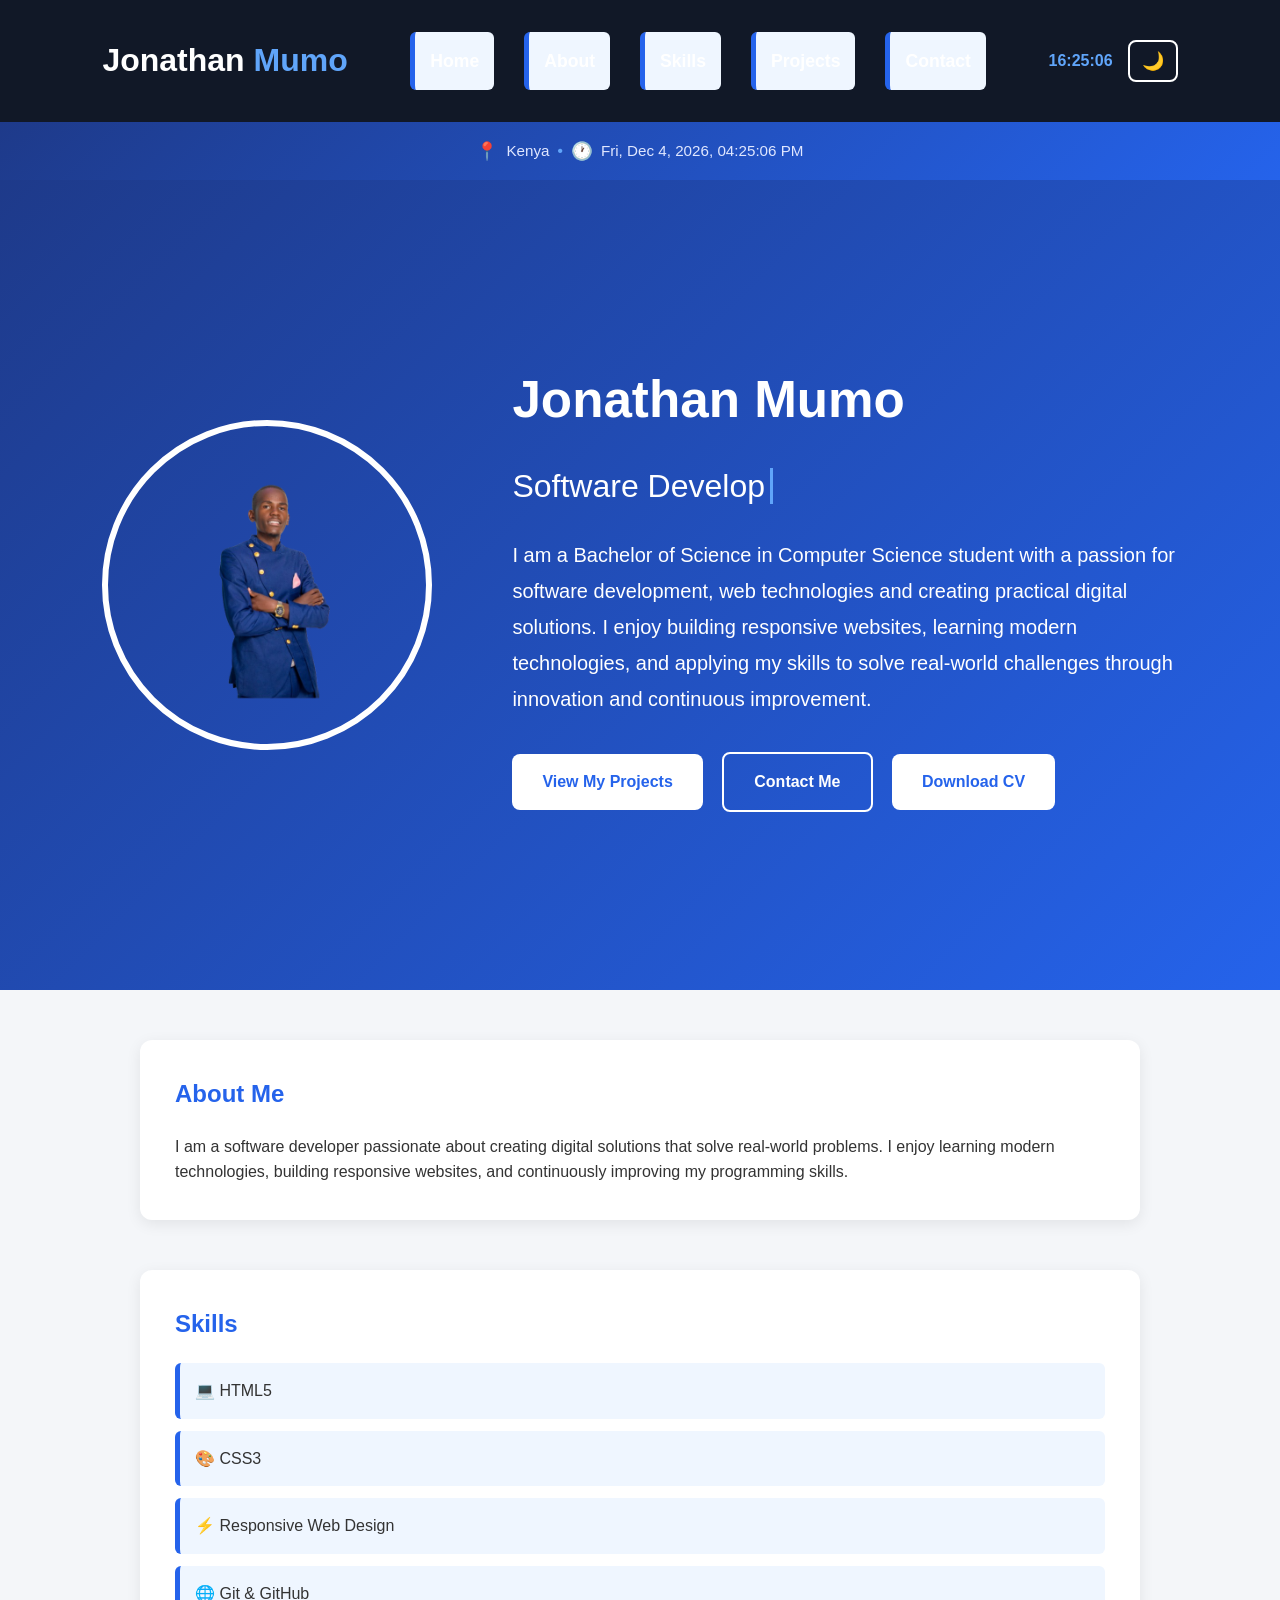
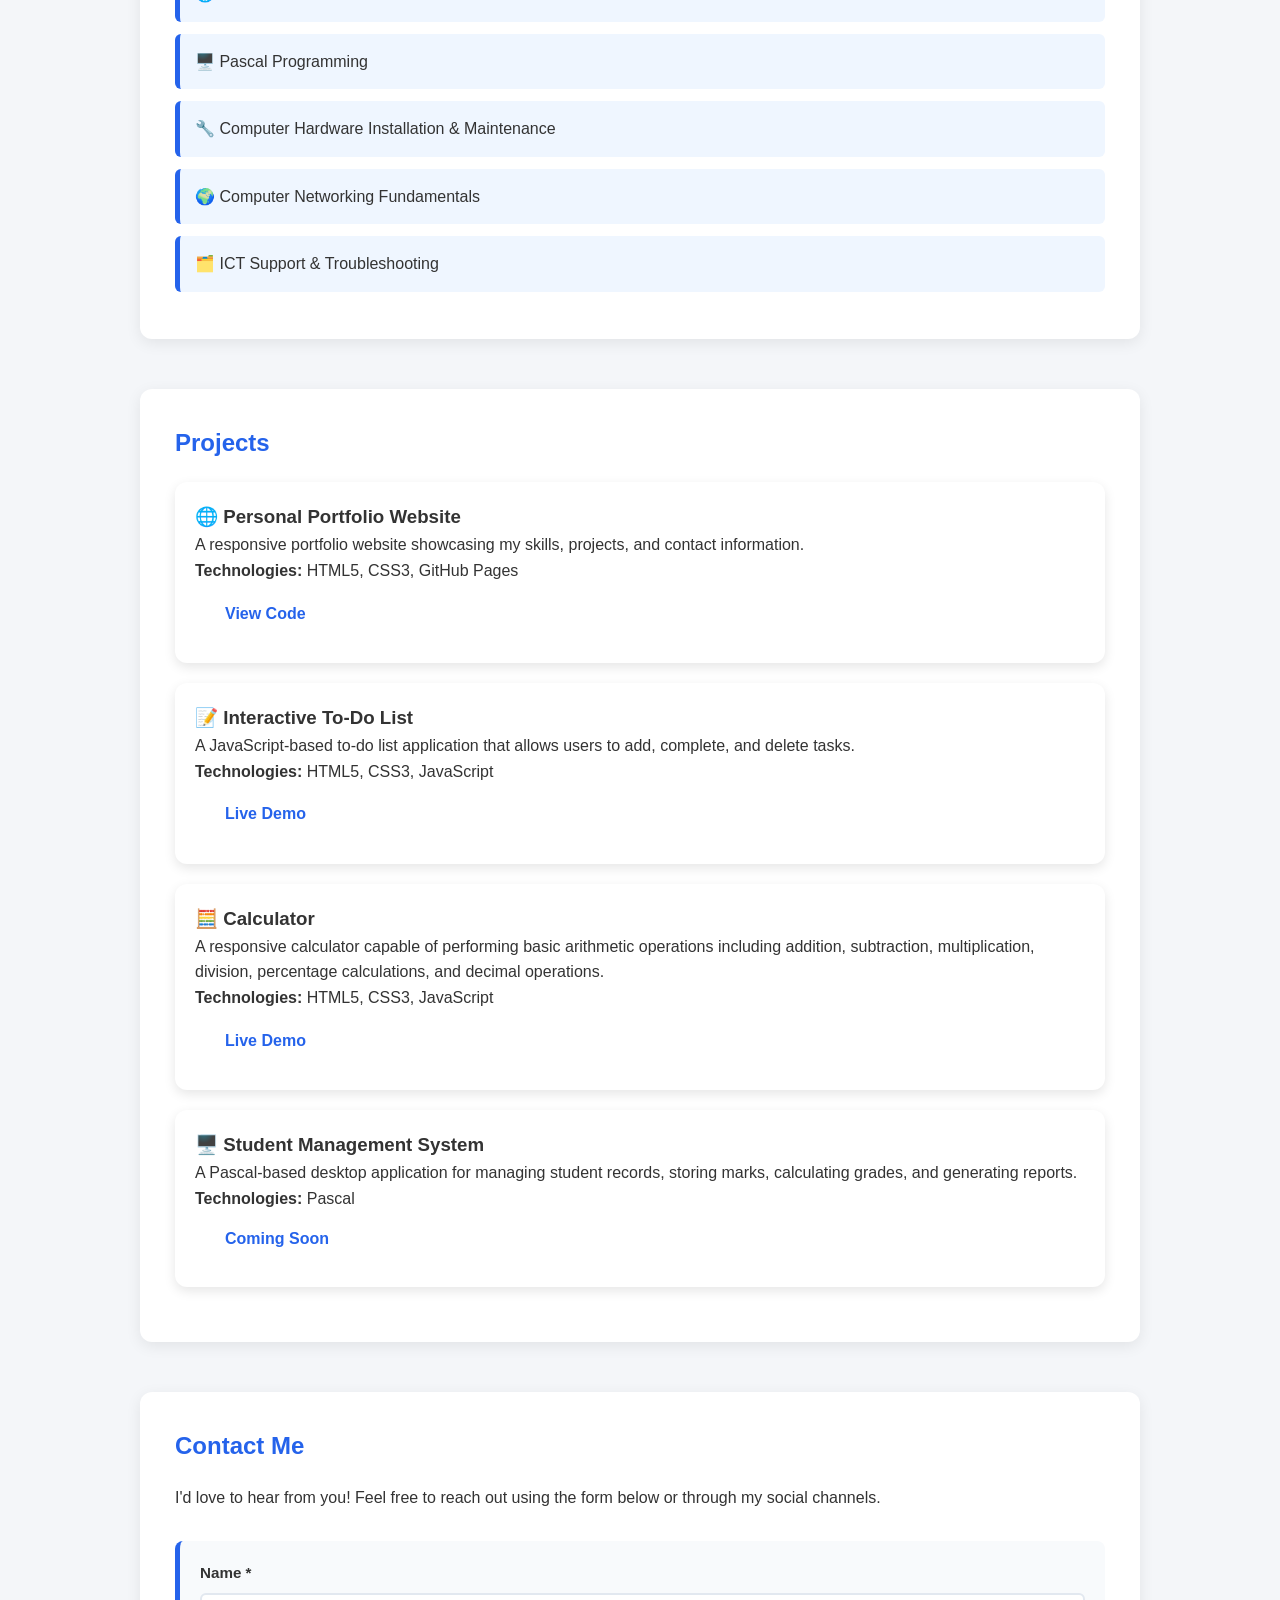
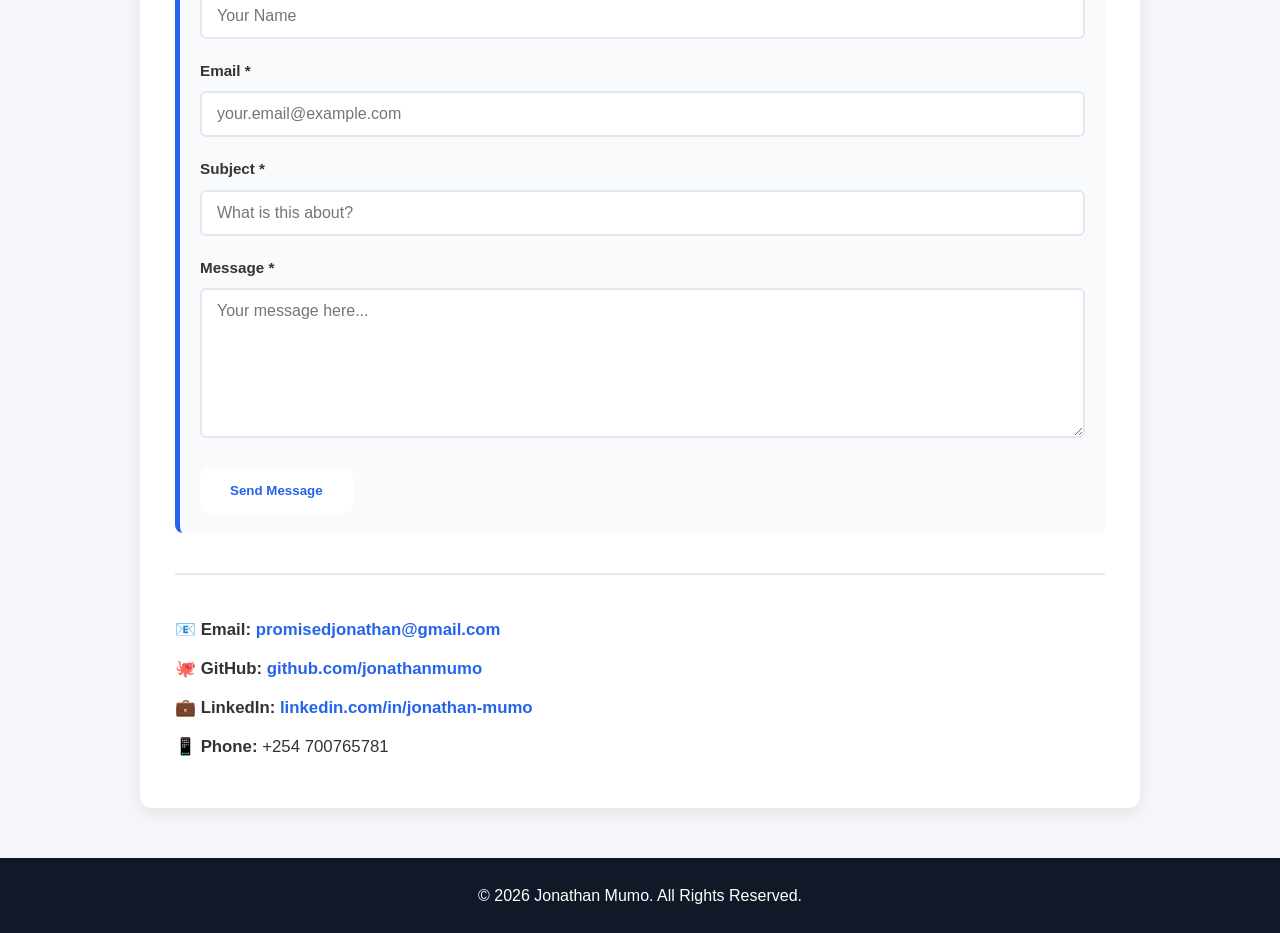
<file: index.html>
<!DOCTYPE html>
<html lang="en">
<head>
    <meta charset="UTF-8">
    <meta name="viewport" content="width=device-width, initial-scale=1.0">
    <title>Jonathan Mumo | Portfolio</title>
    <link rel="stylesheet" href="style.css">
</head>
<body>

    <!-- Navigation -->
    <nav>
       <div class="logo">
    Jonathan <span>Mumo</span>
</div>

        <ul class="nav-links">
            <li><a href="#">Home</a></li>
            <li><a href="#about">About</a></li>
            <li><a href="#skills">Skills</a></li>
            <li><a href="#projects">Projects</a></li>
            <li><a href="#contact">Contact</a></li>
        </ul>
        <div class="nav-info">
            <div id="timeDisplay" class="time-display">--:--</div>
            <button id="themeToggle" class="theme-btn">🌙</button>
        </div>
    </nav>

    <!-- Location & Time Widget -->
    <div class="info-widget">
        <div class="widget-content">
            <span id="locationIcon">📍</span>
            <span id="locationText">Detecting location...</span>
            <span class="separator">•</span>
            <span id="timeIcon">🕐</span>
            <span id="fullTimeDisplay">Loading time...</span>
        </div>
    </div>

    <!-- Hero Section -->
    <header class="hero">

        <img src="profile.png" alt="Jonathan Mumo" class="profile-pic">

        <div class="hero-content">
            <h1> Jonathan Mumo </h1>

            <h2><span id="typing"></span></h2>

            <p>
                
I am a Bachelor of Science in Computer Science student with a passion for software development, web technologies and creating practical digital solutions.
I enjoy building responsive websites, learning modern technologies, and applying my skills to solve real-world challenges through innovation and continuous improvement.

            </p>

            <a href="#projects" class="btn">View My Projects</a>
            <a href="#contact" class="btn secondary">Contact Me</a>
<a href="Jonathan_Mumo_CV.pdf" class="btn" target="_blank">Download CV</a>
        </div>

    </header>

    <!-- About -->
    <section id="about">
        <h2>About Me</h2>

        <p>
            I am a software developer passionate about creating digital
            solutions that solve real-world problems. I enjoy learning
            modern technologies, building responsive websites, and
            continuously improving my programming skills.
        </p>
    </section>

    <!-- Skills -->
    <section id="skills">
        <h2>Skills</h2>

        <ul>
    <li>💻 HTML5</li>
    <li>🎨 CSS3</li>
    <li>⚡ Responsive Web Design</li>
    <li>🌐 Git & GitHub</li>
    <li>🖥️ Pascal Programming</li>
    <li>🔧 Computer Hardware Installation & Maintenance</li>
    <li>🌍 Computer Networking Fundamentals</li>
    <li>🗂️ ICT Support & Troubleshooting</li>
</ul>
    </section>

    <!-- Projects -->
   <!-- Projects -->
<section id="projects">
    <h2>Projects</h2>

    <div class="project">
        <h3>🌐 Personal Portfolio Website</h3>

        <p>
            A responsive portfolio website showcasing my skills, projects,
            and contact information.
        </p>

        <p><strong>Technologies:</strong> HTML5, CSS3, GitHub Pages</p>

        <a href="https://github.com/jonathanmumo/portfolio-website"
           class="btn" target="_blank">View Code</a>

        <a href="https://jonathanmumo.github.io/portfolio-website/"
           class="btn secondary" target="_blank">Live Demo</a>
    </div>

    <div class="project">
        <h3>📝 Interactive To-Do List</h3>

        <p>
            A JavaScript-based to-do list application that allows users to add,
            complete, and delete tasks.
        </p>

        <p><strong>Technologies:</strong> HTML5, CSS3, JavaScript</p>

        <a href="todo.html" class="btn">Live Demo</a>

        <a href="https://github.com/jonathanmumo/portfolio-website"
           class="btn secondary" target="_blank">View Code</a>
    </div>

    <div class="project">
        <h3>🧮 Calculator</h3>

        <p>
            A responsive calculator capable of performing basic arithmetic
            operations including addition, subtraction, multiplication,
            division, percentage calculations, and decimal operations.
        </p>

        <p><strong>Technologies:</strong> HTML5, CSS3, JavaScript</p>

        <a href="calculator.html" class="btn">Live Demo</a>

        <a href="https://github.com/jonathanmumo/portfolio-website"
           class="btn secondary" target="_blank">View Code</a>
    </div>

    <div class="project">
        <h3>🖥️ Student Management System</h3>

        <p>
            A Pascal-based desktop application for managing student records,
            storing marks, calculating grades, and generating reports.
        </p>

        <p><strong>Technologies:</strong> Pascal</p>

        <a href="#" class="btn">Coming Soon</a>
    </div>
</section>

    <!-- Contact -->
    <section id="contact">
    <h2>Contact Me</h2>

    <p>I'd love to hear from you! Feel free to reach out using the form below or through my social channels.</p>

    <form id="contactForm" class="contact-form">
        <div class="form-group">
            <label for="name">Name *</label>
            <input type="text" id="name" name="name" required placeholder="Your Name">
            <span class="error-message" id="nameError"></span>
        </div>

        <div class="form-group">
            <label for="email">Email *</label>
            <input type="email" id="email" name="email" required placeholder="your.email@example.com">
            <span class="error-message" id="emailError"></span>
        </div>

        <div class="form-group">
            <label for="subject">Subject *</label>
            <input type="text" id="subject" name="subject" required placeholder="What is this about?">
            <span class="error-message" id="subjectError"></span>
        </div>

        <div class="form-group">
            <label for="message">Message *</label>
            <textarea id="message" name="message" required placeholder="Your message here..." rows="6"></textarea>
            <span class="error-message" id="messageError"></span>
        </div>

        <button type="submit" class="btn form-btn">Send Message</button>
        <div class="form-status" id="formStatus"></div>
    </form>

    <div class="contact-info">
        <p>📧 <strong>Email:</strong> <a href="mailto:promisedjonathan@gmail.com">promisedjonathan@gmail.com</a></p>

        <p>🐙 <strong>GitHub:</strong> <a href="https://github.com/jonathanmumo" target="_blank">github.com/jonathanmumo</a></p>

        <p>💼 <strong>LinkedIn:</strong> <a href="https://www.linkedin.com/in/jonathan-mumo-50827641b" target="_blank">linkedin.com/in/jonathan-mumo</a></p>

        <p>📱 <strong>Phone:</strong> +254 700765781</p>
    </div>

</section>

<footer>
    <p>&copy; 2026 Jonathan Mumo. All Rights Reserved.</p>
</footer>

<script src="script.js"></script>

</body>
</html>
</file>
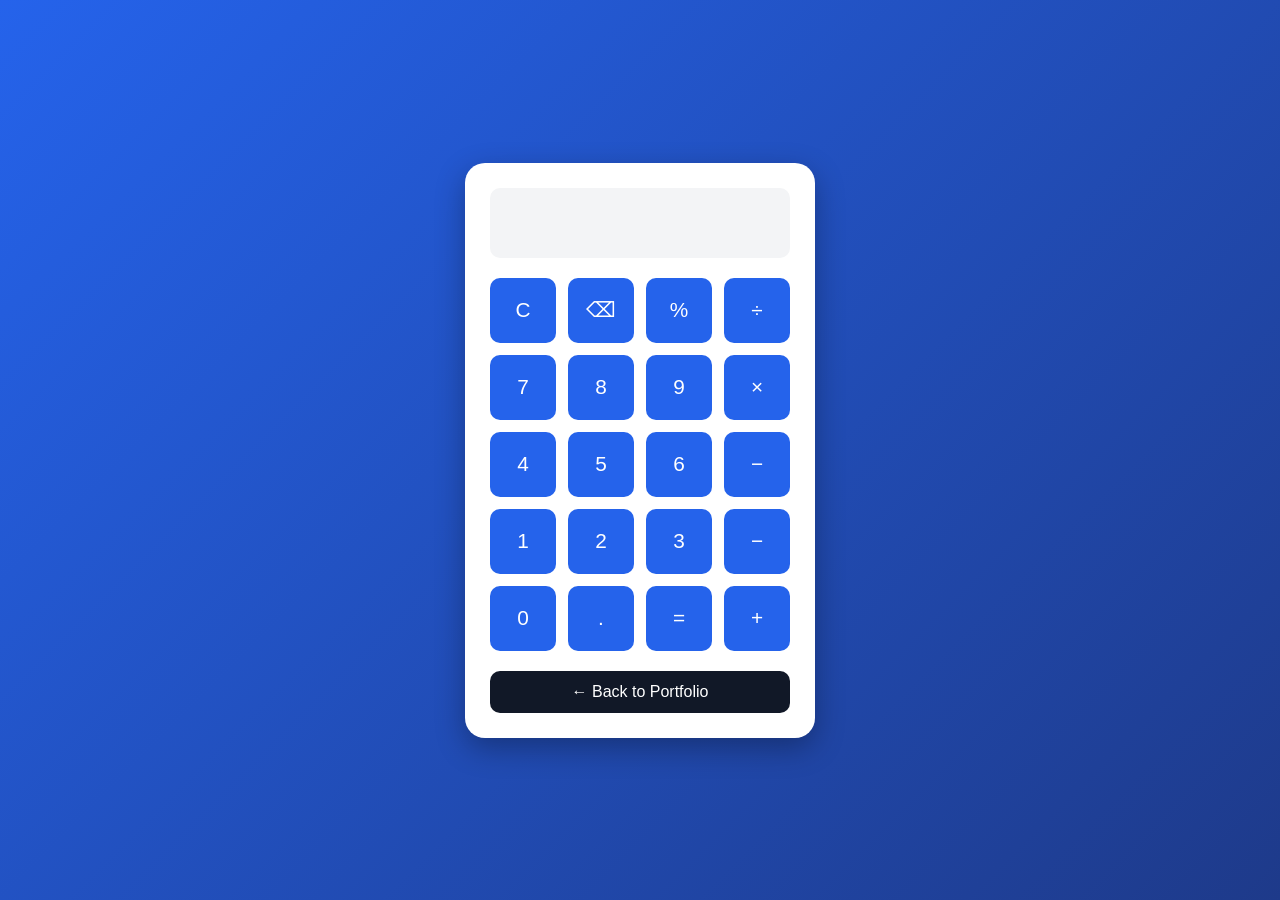
<file: calculator.html>
<!DOCTYPE html>
<html lang="en">
<head>
    <meta charset="UTF-8">
    <meta name="viewport" content="width=device-width, initial-scale=1.0">
    <title>Calculator | Jonathan Mumo</title>

    <link rel="stylesheet" href="calculator.css">
</head>
<body>

<div class="calculator">

    <input type="text" id="display" readonly>

    <div class="buttons">

        <button onclick="clearDisplay()">C</button>
        <button onclick="deleteLast()">⌫</button>
        <button onclick="appendValue('%')">%</button>
        <button onclick="appendValue('/')">÷</button>

        <button onclick="appendValue('7')">7</button>
        <button onclick="appendValue('8')">8</button>
        <button onclick="appendValue('9')">9</button>
        <button onclick="appendValue('*')">×</button>

        <button onclick="appendValue('4')">4</button>
        <button onclick="appendValue('5')">5</button>
        <button onclick="appendValue('6')">6</button>
        <button onclick="appendValue('-')">−</button>

        <button onclick="appendValue('1')">1</button>
<button onclick="appendValue('2')">2</button>
<button onclick="appendValue('3')">3</button>
<button onclick="appendValue('-')">−</button>

<button onclick="appendValue('0')">0</button>
<button onclick="appendValue('.')">.</button>
<button onclick="calculate()">=</button>
<button onclick="appendValue('+')">+</button>

    </div>

    <a href="index.html" class="back-btn">← Back to Portfolio</a>

</div>

<script src="calculator.js"></script>

</body>
</html>
</file>
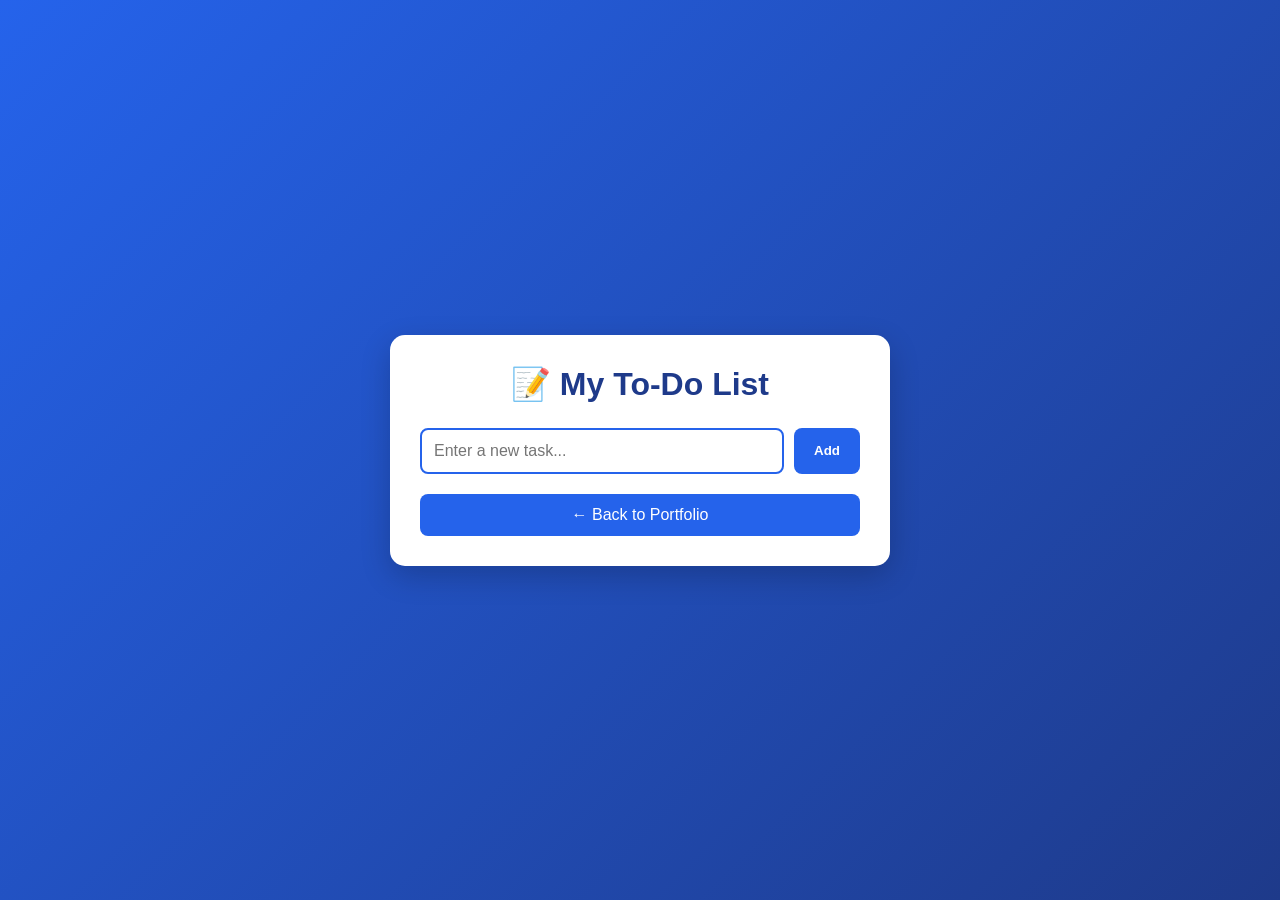
<file: todo.html>
<!DOCTYPE html>
<html lang="en">
<head>
    <meta charset="UTF-8">
    <meta name="viewport" content="width=device-width, initial-scale=1.0">
    <title>To-Do List | Jonathan Mumo</title>

    <link rel="stylesheet" href="todo.css">
</head>
<body>

<div class="container">
    <h1>📝 My To-Do List</h1>

    <div class="input-box">
        <input type="text" id="taskInput" placeholder="Enter a new task...">
        <button onclick="addTask()">Add</button>
    </div>

    <ul id="taskList"></ul>

    <a href="index.html" class="back-btn">← Back to Portfolio</a>
</div>

<script src="todo.js"></script>

</body>
</html>
</file>
<file: style.css>
/* =========================
   RESET
========================= */
html{
    scroll-behavior:smooth;
}

*{
    margin:0;
    padding:0;
    box-sizing:border-box;
}

/* =========================
   BODY
========================= */
body{
    font-family:Arial, Helvetica, sans-serif;
    background:#f4f6f9;
    color:#333;
    line-height:1.6;
    transition:background-color .4s ease, color .4s ease;
}

/* =========================
   NAVIGATION
========================= */
nav{
    background:#111827;
    color:#fff;
    display:flex;
    justify-content:space-between;
    align-items:center;
    padding:20px 8%;
    position:sticky;
    top:0;
    z-index:100;
}

.logo{
    font-size:2rem;
    font-weight:bold;
}

.logo span{
    color:#60a5fa;
}

.nav-links{
    display:flex;
    list-style:none;
    gap:30px;
}

.nav-links a{
    color:#fff;
    text-decoration:none;
    font-size:1.1rem;
    font-weight:bold;
    position:relative;
    transition:color .3s ease;
}

/* underline animation */
.nav-links a::after{
    content:"";
    position:absolute;
    left:0;
    bottom:-5px;
    width:0;
    height:2px;
    background:#60a5fa;
    transition:width .3s ease;
}

.nav-links a:hover::after{
    width:100%;
}

/* =========================
   NAV INFO & TIME DISPLAY
========================= */
.nav-info{
    display:flex;
    align-items:center;
    gap:15px;
}

.time-display{
    font-size:1rem;
    font-weight:bold;
    color:#60a5fa;
    min-width:60px;
    text-align:right;
}

/* =========================
   INFO WIDGET
========================= */
.info-widget{
    background:linear-gradient(135deg,#1e3a8a,#2563eb);
    color:white;
    padding:15px 8%;
    text-align:center;
    font-size:0.95rem;
    font-weight:500;
    box-shadow:0 2px 8px rgba(0,0,0,.1);
}

.widget-content{
    display:flex;
    justify-content:center;
    align-items:center;
    gap:8px;
    flex-wrap:wrap;
}

#locationIcon,
#timeIcon{
    font-size:1.1rem;
}

#locationText,
#fullTimeDisplay{
    color:#e0e7ff;
}

.separator{
    color:#60a5fa;
    font-weight:bold;
}

/* =========================
   THEME BUTTON
========================= */
.theme-btn{
    background:transparent;
    border:2px solid white;
    color:white;
    padding:8px 12px;
    border-radius:8px;
    cursor:pointer;
    font-size:18px;
    transition:.3s;
}

.theme-btn:hover{
    background:white;
    color:#111827;
}

/* =========================
   HERO SECTION
========================= */
.hero{
    background:linear-gradient(135deg,#1e3a8a,#2563eb);
    color:white;
    display:flex;
    align-items:center;
    justify-content:center;
    gap:80px;
    padding:80px 8%;
    min-height:90vh;
}

.profile-pic{
    width:330px;
    height:330px;
    border-radius:50%;
    border:6px solid white;
    object-fit:contain;
    background:transparent;
    flex-shrink:0;
    transition:transform .4s ease, box-shadow .4s ease;
}

.profile-pic:hover{
    transform:scale(1.05);
    box-shadow:0 15px 35px rgba(0,0,0,.35);
}

.hero-content h1{
    font-size:3.2rem;
    white-space:nowrap;
    margin-bottom:20px;
}

.hero-content h2{
    font-size:2rem;
    font-weight:400;
    margin-bottom:25px;
}

.hero-content p{
    font-size:1.25rem;
    line-height:1.8;
    margin-bottom:35px;
}

/* Typing animation */
#typing{
    color:white;
    font-weight:500;
    border-right:3px solid #60a5fa;
    padding-right:5px;
    animation:blink .7s infinite;
}

@keyframes blink{
    50%{
        border-color:transparent;
    }
}

/* =========================
   BUTTONS
========================= */
.btn{
    display:inline-block;
    padding:15px 30px;
    margin-right:15px;
    background:white;
    color:#2563eb;
    text-decoration:none;
    font-weight:bold;
    border-radius:8px;
    transition:all .3s ease;
    border:none;
    cursor:pointer;
}

.btn:hover{
    transform:translateY(-4px) scale(1.03);
}

.secondary{
    background:transparent;
    color:white;
    border:2px solid white;
}

.secondary:hover{
    background:white;
    color:#2563eb;
}

/* =========================
   SECTIONS
========================= */
section{
    max-width:1000px;
    margin:50px auto;
    padding:35px;
    background:white;
    border-radius:12px;
    box-shadow:0 4px 15px rgba(0,0,0,.08);

    opacity:0;
    transform:translateY(40px);
    transition:opacity .8s ease, transform .8s ease;
}

section.show{
    opacity:1;
    transform:translateY(0);
}

section h2{
    color:#2563eb;
    margin-bottom:20px;
}

/* =========================
   SKILLS
========================= */
ul{
    list-style:none;
}

li{
    background:#eff6ff;
    margin:12px 0;
    padding:15px;
    border-left:5px solid #2563eb;
    border-radius:6px;
}

/* =========================
   PROJECTS
========================= */
.project{
    background:#fff;
    padding:20px;
    margin:20px 0;
    border-radius:12px;
    box-shadow:0 4px 12px rgba(0,0,0,.1);

    opacity:0;
    transform:translateY(30px);
    transition:all .6s ease;
}

.project.show{
    opacity:1;
    transform:translateY(0);
}

.project:hover{
    transform:translateY(-10px);
    box-shadow:0 12px 30px rgba(0,0,0,.25);
}

/* =========================
   CONTACT FORM
========================= */
.contact-form{
    display:flex;
    flex-direction:column;
    gap:20px;
    margin:30px 0;
    padding:20px;
    background:#f8fafc;
    border-radius:8px;
    border-left:5px solid #2563eb;
}

.form-group{
    display:flex;
    flex-direction:column;
    gap:8px;
}

.form-group label{
    font-weight:bold;
    color:#333;
    font-size:0.95rem;
}

.form-group input,
.form-group textarea{
    padding:12px 15px;
    border:2px solid #e2e8f0;
    border-radius:6px;
    font-family:Arial, Helvetica, sans-serif;
    font-size:1rem;
    transition:border-color .3s ease, box-shadow .3s ease;
}

.form-group input:focus,
.form-group textarea:focus{
    outline:none;
    border-color:#2563eb;
    box-shadow:0 0 0 3px rgba(37, 99, 235, 0.1);
}

.form-group textarea{
    resize:vertical;
    min-height:150px;
}

.form-btn{
    align-self:flex-start;
    margin-right:0;
    margin-top:10px;
}

.form-btn:disabled{
    opacity:0.6;
    cursor:not-allowed;
}

.error-message{
    color:#dc2626;
    font-size:0.85rem;
    display:none;
}

.form-group.error input,
.form-group.error textarea{
    border-color:#dc2626;
}

.form-group.error .error-message{
    display:block;
}

.form-status{
    padding:15px;
    border-radius:6px;
    font-weight:bold;
    display:none;
    text-align:center;
}

.form-status.success{
    display:block;
    background:#dcfce7;
    color:#166534;
    border:1px solid #86efac;
}

.form-status.error{
    display:block;
    background:#fee2e2;
    color:#991b1b;
    border:1px solid #fca5a5;
}

.contact-info{
    margin-top:40px;
    padding-top:30px;
    border-top:2px solid #e2e8f0;
}

.contact-info p{
    margin:12px 0;
    font-size:1.05rem;
}

.contact-info a{
    color:#2563eb;
    text-decoration:none;
    font-weight:bold;
    transition:color .3s ease;
}

.contact-info a:hover{
    color:#1e40af;
}

/* =========================
   FOOTER
========================= */
footer{
    background:#111827;
    color:white;
    text-align:center;
    padding:25px;
    margin-top:50px;
}

/* =========================
   DARK MODE
========================= */
body.dark{
    background:#0f172a;
    color:#e2e8f0;
}

/* nav */
body.dark nav{
    background:#020617;
}

body.dark .nav-links a{
    color:white;
}

body.dark .nav-links a:hover{
    color:#60a5fa;
}

body.dark .time-display{
    color:#60a5fa;
}

/* info widget dark mode */
body.dark .info-widget{
    background:linear-gradient(135deg,#020617,#0f172a);
}

body.dark #locationText,
body.dark #fullTimeDisplay{
    color:#cbd5e1;
}

/* hero */
body.dark .hero{
    background:linear-gradient(135deg,#020617,#0f172a);
}

/* sections */
body.dark section{
    background:#1e293b;
    color:#e2e8f0;
}

/* projects */
body.dark .project{
    background:#334155;
    color:white;
}

/* skills */
body.dark li{
    background:#475569;
    border-left:5px solid #60a5fa;
    color:white;
}

/* text */
body.dark h1,
body.dark h2,
body.dark h3{
    color:white;
}

body.dark p{
    color:#cbd5e1;
}

body.dark section a{
    color:#93c5fd;
}

/* buttons */
body.dark .btn{
    background:#2563eb;
    color:white;
}

body.dark .secondary{
    background:transparent;
    border:2px solid white;
    color:white;
}

/* contact form dark mode */
body.dark .contact-form{
    background:#334155;
    border-left-color:#60a5fa;
}

body.dark .form-group label{
    color:#e2e8f0;
}

body.dark .form-group input,
body.dark .form-group textarea{
    background:#1e293b;
    border-color:#475569;
    color:#e2e8f0;
}

body.dark .form-group input:focus,
body.dark .form-group textarea:focus{
    border-color:#60a5fa;
    box-shadow:0 0 0 3px rgba(96, 165, 250, 0.1);
}

body.dark .contact-info{
    border-top-color:#475569;
}

body.dark .contact-info a{
    color:#60a5fa;
}

body.dark .contact-info a:hover{
    color:#93c5fd;
}

/* footer */
body.dark footer{
    background:#020617;
}

/* =========================
   RESPONSIVE
========================= */
@media (max-width:900px){

    nav{
        flex-direction:column;
        gap:15px;
    }

    .nav-info{
        width:100%;
        justify-content:space-between;
    }

    .hero{
        flex-direction:column;
        text-align:center;
        gap:40px;
        padding:60px 20px;
    }

    .profile-pic{
        width:260px;
        height:260px;
    }

    .hero-content h1{
        font-size:2.3rem;
        white-space:normal;
    }

    .hero-content h2{
        font-size:1.8rem;
    }

    .hero-content p{
        font-size:1.1rem;
    }

    .btn{
        display:block;
        width:220px;
        margin:10px auto;
    }

    section{
        padding:20px;
    }

    .form-btn{
        width:100%;
        align-self:stretch;
    }

    .info-widget{
        padding:12px 4%;
        font-size:0.85rem;
    }

    .widget-content{
        flex-direction:column;
        gap:5px;
    }
}

@media (max-width:600px){
    .time-display{
        min-width:50px;
        font-size:0.9rem;
    }

    .widget-content{
        font-size:0.8rem;
    }

    #locationIcon,
    #timeIcon{
        font-size:1rem;
    }
}
</file>
<file: calculator.css>
*{
    margin:0;
    padding:0;
    box-sizing:border-box;
    font-family:Arial, Helvetica, sans-serif;
}

body{
    display:flex;
    justify-content:center;
    align-items:center;
    min-height:100vh;
    background:linear-gradient(135deg,#2563eb,#1e3a8a);
}

.calculator{
    background:#ffffff;
    padding:25px;
    border-radius:20px;
    box-shadow:0 10px 30px rgba(0,0,0,.3);
    width:350px;
}

#display{
    width:100%;
    height:70px;
    border:none;
    outline:none;
    background:#f3f4f6;
    border-radius:10px;
    margin-bottom:20px;
    padding:15px;
    text-align:right;
    font-size:2rem;
    color:#111827;
}

.buttons{
    display:grid;
    grid-template-columns:repeat(4,1fr);
    gap:12px;
}

button{
    height:65px;
    border:none;
    border-radius:10px;
    background:#2563eb;
    color:white;
    font-size:1.3rem;
    cursor:pointer;
    transition:0.3s;
}

button:hover{
    background:#1d4ed8;
    transform:scale(1.05);
}

button:active{
    transform:scale(0.95);
}

.back-btn{
    display:block;
    text-align:center;
    margin-top:20px;
    text-decoration:none;
    background:#111827;
    color:white;
    padding:12px;
    border-radius:10px;
}

.back-btn:hover{
    background:#374151;
}
</file>
<file: todo.css>
*{
    margin:0;
    padding:0;
    box-sizing:border-box;
    font-family:Arial, Helvetica, sans-serif;
}

body{
    background:linear-gradient(135deg,#2563eb,#1e3a8a);
    display:flex;
    justify-content:center;
    align-items:center;
    min-height:100vh;
}

.container{
    width:90%;
    max-width:500px;
    background:#fff;
    padding:30px;
    border-radius:15px;
    box-shadow:0 10px 30px rgba(0,0,0,.2);
}

h1{
    text-align:center;
    color:#1e3a8a;
    margin-bottom:25px;
}

.input-box{
    display:flex;
    gap:10px;
    margin-bottom:20px;
}

input{
    flex:1;
    padding:12px;
    border:2px solid #2563eb;
    border-radius:8px;
    font-size:16px;
}

button{
    padding:12px 20px;
    background:#2563eb;
    color:white;
    border:none;
    border-radius:8px;
    cursor:pointer;
    font-weight:bold;
}

button:hover{
    background:#1d4ed8;
}

ul{
    list-style:none;
}

li{
    display:flex;
    justify-content:space-between;
    align-items:center;
    background:#f3f4f6;
    padding:12px;
    margin:10px 0;
    border-radius:8px;
}

li.completed{
    text-decoration:line-through;
    color:gray;
    opacity:.7;
}

.delete-btn{
    background:#ef4444;
    color:white;
    border:none;
    padding:6px 10px;
    border-radius:6px;
    cursor:pointer;
}

.delete-btn:hover{
    background:#dc2626;
}

.back-btn{
    display:block;
    text-align:center;
    margin-top:20px;
    text-decoration:none;
    background:#2563eb;
    color:white;
    padding:12px;
    border-radius:8px;
}

.back-btn:hover{
    background:#1d4ed8;
}
</file>
